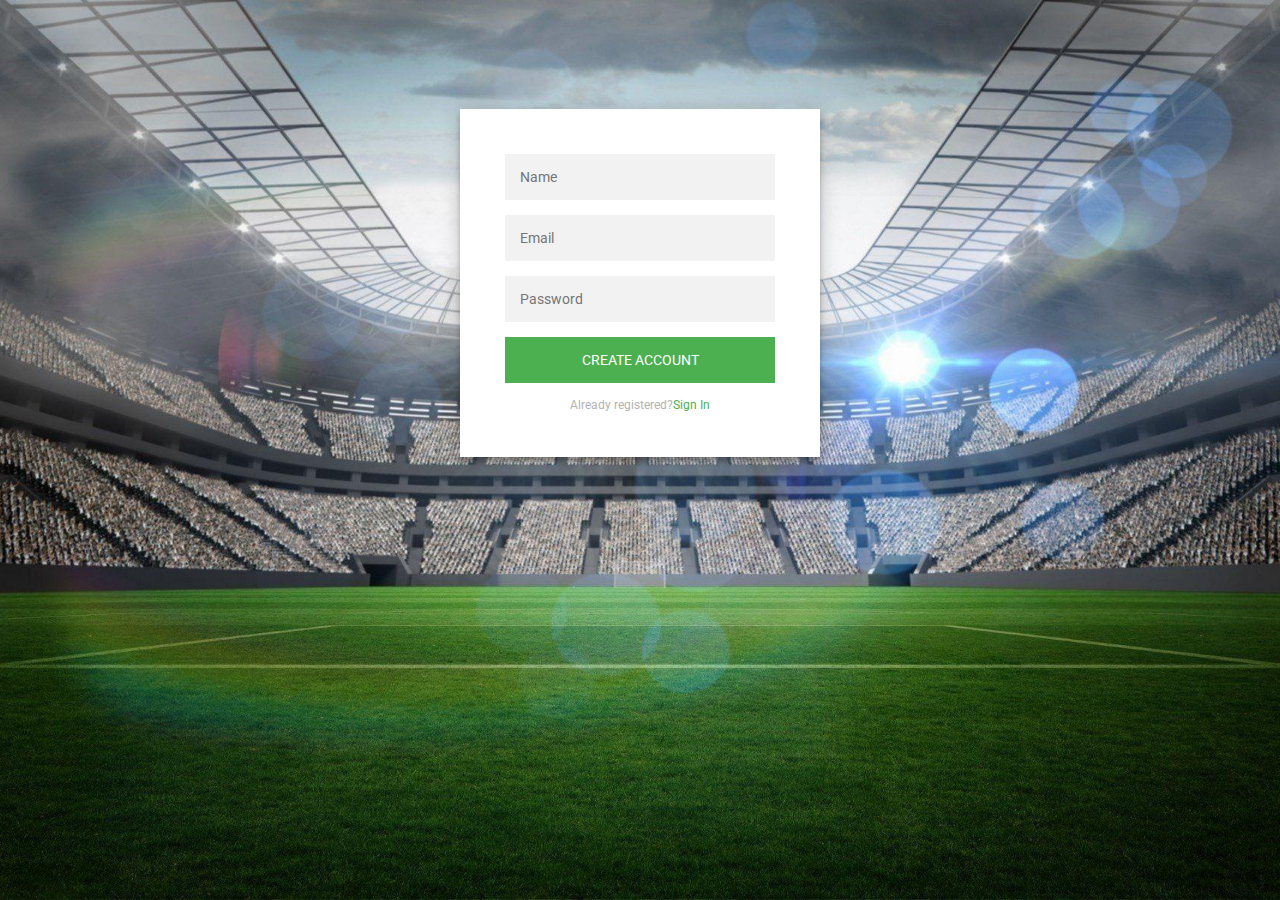
<file: createAccount.html>
<!DOCTYPE html>
<html>
<head>
    <link rel="stylesheet" href="loginStyles.css" />
    <link rel="icon" href="images/favicon.gif" type="image/gif"/>
    <title>Create an Account</title>
</head>
<body>
<div class="login-page">
    <div class="form">
      <form class="login-form">
        <input type="text" placeholder="Name" id="name" name="name"/>
        <input type="email" placeholder="Email" id="email" name="email"/>
        <input type="password" placeholder="Password" id="psw" name="pwd"/>
        <button type="button" onclick="saveData()" id="save_btn">Create Account</button>
        <p class="message">Already registered?<a href="./login.html">Sign In</a></p>
      </form>
    </div>
  </div>
</body>
<script src="./createAccount.js"></script>
</html>
</file>
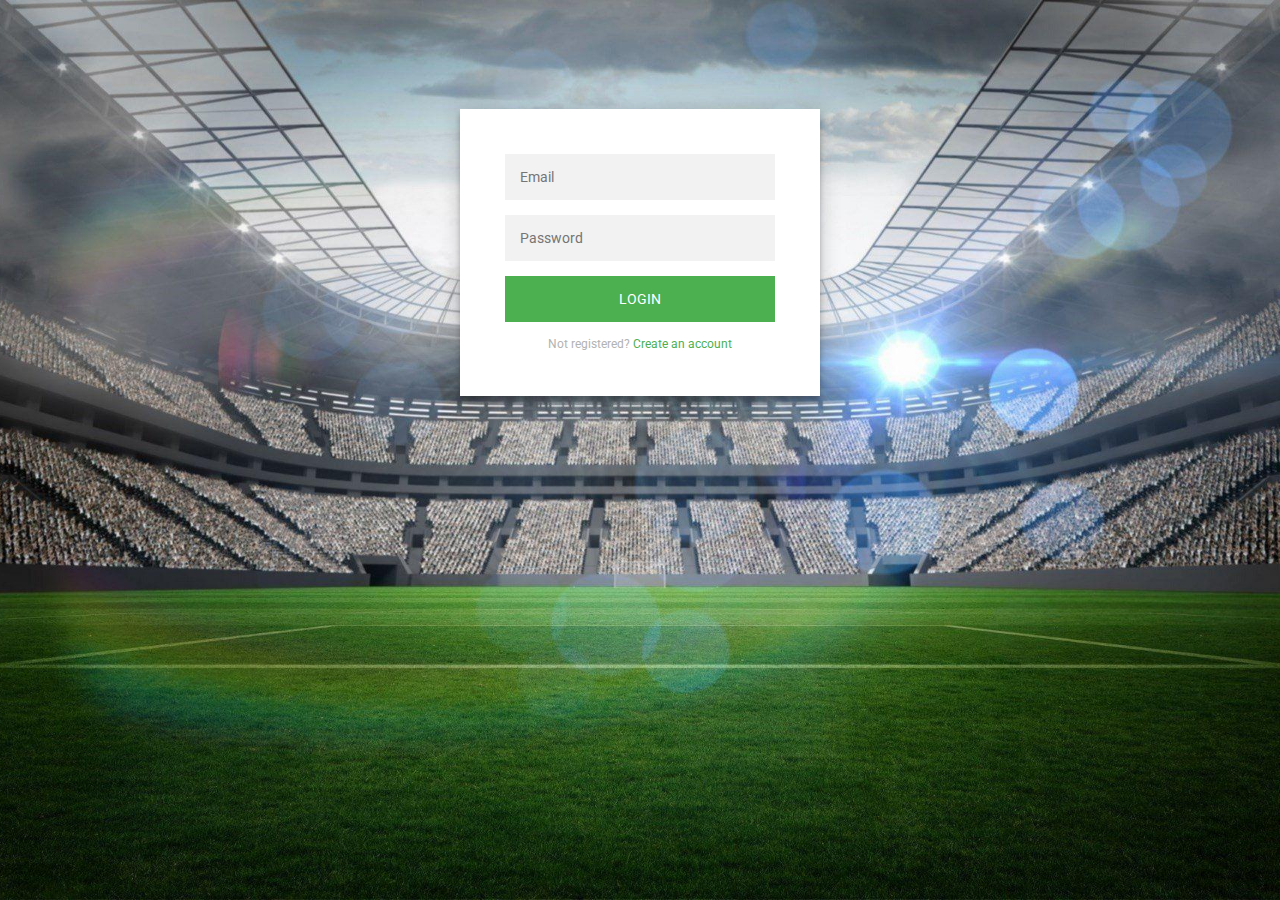
<file: login.html>
<!DOCTYPE html>
<html lang="en">
  <html>
    <head>
      <!-- Required meta tags -->
      <meta charset="utf-8" />
      <meta name="viewport" content="width=device-width, initial-scale=1" />
      <link rel="stylesheet" href="loginStyles.css" />
      <link rel="icon" href="images/favicon.gif" type="image/gif"/>
      <title>Football Highlights Login</title>
    </head>
    <body>
      <div class="login-page">
        <div class="form">
          <form class="login-form">
            <input type="email" placeholder="Email" id="email" name="email" />
            <input type="password" placeholder="Password" id="psw" name="pwd" />
            <button type="button" id="save_btn" onclick="saveData()">
              login
            </button>
            <p class="message">
              Not registered?
              <a href="./createAccount.html">Create an account</a>
            </p>
          </form>
        </div>
      </div>
    </body>
    <script src="./login.js"></script>
  </html>
</html>
</file>
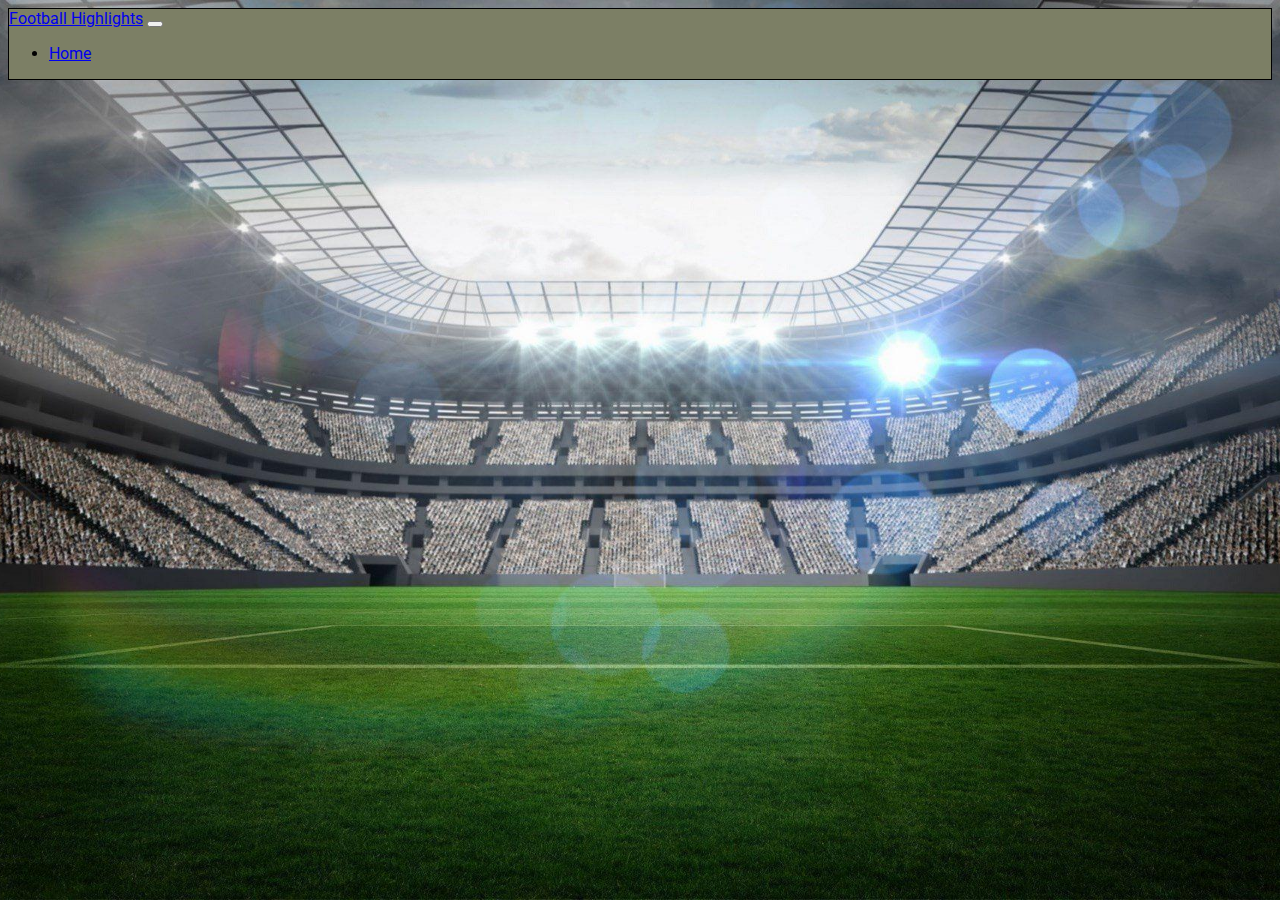
<file: video.html>
<!DOCTYPE html>
<html lang="en">
  <head>
    <!-- Required meta tags -->
    <meta charset="utf-8" />
    <meta name="viewport" content="width=device-width, initial-scale=1" />

    <!-- Bootstrap CSS -->
    <link
      href="https://cdn.jsdelivr.net/npm/bootstrap@5.0.2/dist/css/bootstrap.min.css"
      rel="stylesheet"
      integrity="sha384-EVSTQN3/azprG1Anm3QDgpJLIm9Nao0Yz1ztcQTwFspd3yD65VohhpuuCOmLASjC"
      crossorigin="anonymous"
    />
    <link rel="stylesheet" href="styles.css">
    <title>Video</title>
  </head>

  <body>
    <script
      src="https://cdn.jsdelivr.net/npm/bootstrap@5.0.2/dist/js/bootstrap.bundle.min.js"
      integrity="sha384-MrcW6ZMFYlzcLA8Nl+NtUVF0sA7MsXsP1UyJoMp4YLEuNSfAP+JcXn/tWtIaxVXM"
      crossorigin="anonymous"
    ></script>
    <nav class="navbar navbar-expand-lg navbar-light">
      <div class="container-fluid">
        <a class="navbar-brand" href="#">Football Highlights</a>
        <button
          class="navbar-toggler"
          type="button"
          data-bs-toggle="collapse"
          data-bs-target="#navbarNav"
          aria-controls="navbarNav"
          aria-expanded="false"
          aria-label="Toggle navigation"
        >
          <span class="navbar-toggler-icon"></span>
        </button>
        <div class="collapse navbar-collapse" id="navbarNav">
          <ul class="navbar-nav">
            <li class="nav-item">
              <a class="nav-link active" aria-current="page" href="index.html">Home</a>
            </li>
          </ul>
        </div>
      </div>
    </nav>
      <div class="container">
        <div id="car-list" class="row"></div>
      </div>
    <script src="footballAPI.js"></script>
  </body>
</html>
</file>
<file: loginStyles.css>
@import url(https://fonts.googleapis.com/css?family=Roboto:300);

.login-page {
  width: 360px;
  padding: 8% 0 0;
  margin: auto;
}
.form {
  position: relative;
  z-index: 1;
  background: #ffffff;
  max-width: 360px;
  margin: 0 auto 100px;
  padding: 45px;
  text-align: center;
  box-shadow: 0 0 20px 0 rgba(0, 0, 0, 0.2), 0 5px 5px 0 rgba(0, 0, 0, 0.24);
}
.form input {
  font-family: "Roboto", sans-serif;
  outline: 0;
  background: #f2f2f2;
  width: 100%;
  border: 0;
  margin: 0 0 15px;
  padding: 15px;
  box-sizing: border-box;
  font-size: 14px;
}
.form button {
  font-family: "Roboto", sans-serif;
  text-transform: uppercase;
  outline: 0;
  background: #4caf50;
  width: 100%;
  border: 0;
  padding: 15px;
  color: #ffffff;
  font-size: 14px;
  -webkit-transition: all 0.3 ease;
  transition: all 0.3 ease;
  cursor: pointer;
}
.form button:hover,
.form button:active,
.form button:focus {
  background: #43a047;
}
.form .message {
  margin: 15px 0 0;
  color: #b3b3b3;
  font-size: 12px;
}
.form .message a {
  color: #4caf50;
  text-decoration: none;
}
.form .register-form {
  display: none;
}
.container {
  position: relative;
  z-index: 1;
  max-width: 300px;
  margin: 0 auto;
}
.container:before,
.container:after {
  content: "";
  display: block;
  clear: both;
}
.container .info {
  margin: 50px auto;
  text-align: center;
}
.container .info h1 {
  margin: 0 0 15px;
  padding: 0;
  font-size: 36px;
  font-weight: 300;
  color: #1a1a1a;
}
.container .info span {
  color: #4d4d4d;
  font-size: 12px;
}
.container .info span a {
  color: #000000;
  text-decoration: none;
}
.container .info span .fa {
  color: #ef3b3a;
}
body {
  background: url(images/background.jpg) no-repeat center center fixed;
  -webkit-background-size: cover;
  -moz-background-size: cover;
  -o-background-size: cover;
  background-size: cover;
  font-family: "Roboto", sans-serif;
  -webkit-font-smoothing: antialiased;
  -moz-osx-font-smoothing: grayscale;
}
</file>
<file: styles.css>
@import url(https://fonts.googleapis.com/css?family=Roboto:300);

body { 
  background: url(images/background.jpg) no-repeat center center fixed; 
  -webkit-background-size: cover;
  -moz-background-size: cover;
  -o-background-size: cover;
  background-size: cover;
  font-family: "Roboto", sans-serif;
}

.card {
    margin: 10px;
    background-color: #9E9885;
    border-radius: 10px;
    border-style: solid;
    border-color: black;
    border-width: medium;
    /* display: flex; */
}

.card-img-top {
    border-style: solid;
    border-color: black;
    border-width: thin;
    border-radius: 5px;

}

.card-body h5 {
    text-align: center;
    font-weight: bolder;
}

.card-body p {
    text-align: center;
}

#matchDetails {
    margin: auto;
    align-self: center;
    width: auto;
}

.navbar {
    background-color: #7C7F65;
}

.card-title {
    justify-content: center;
}

.btn-primary {
    background-color: #7C7F65;
    border-style: solid;
    border-color: black;
    margin: auto;
    align-self: center;
}

.navbar {
    border: solid;
    border-color: black;
    border-width: 1px;
}
/* .btn {
    align-self: center;
    position: relative;
} */
</file>
